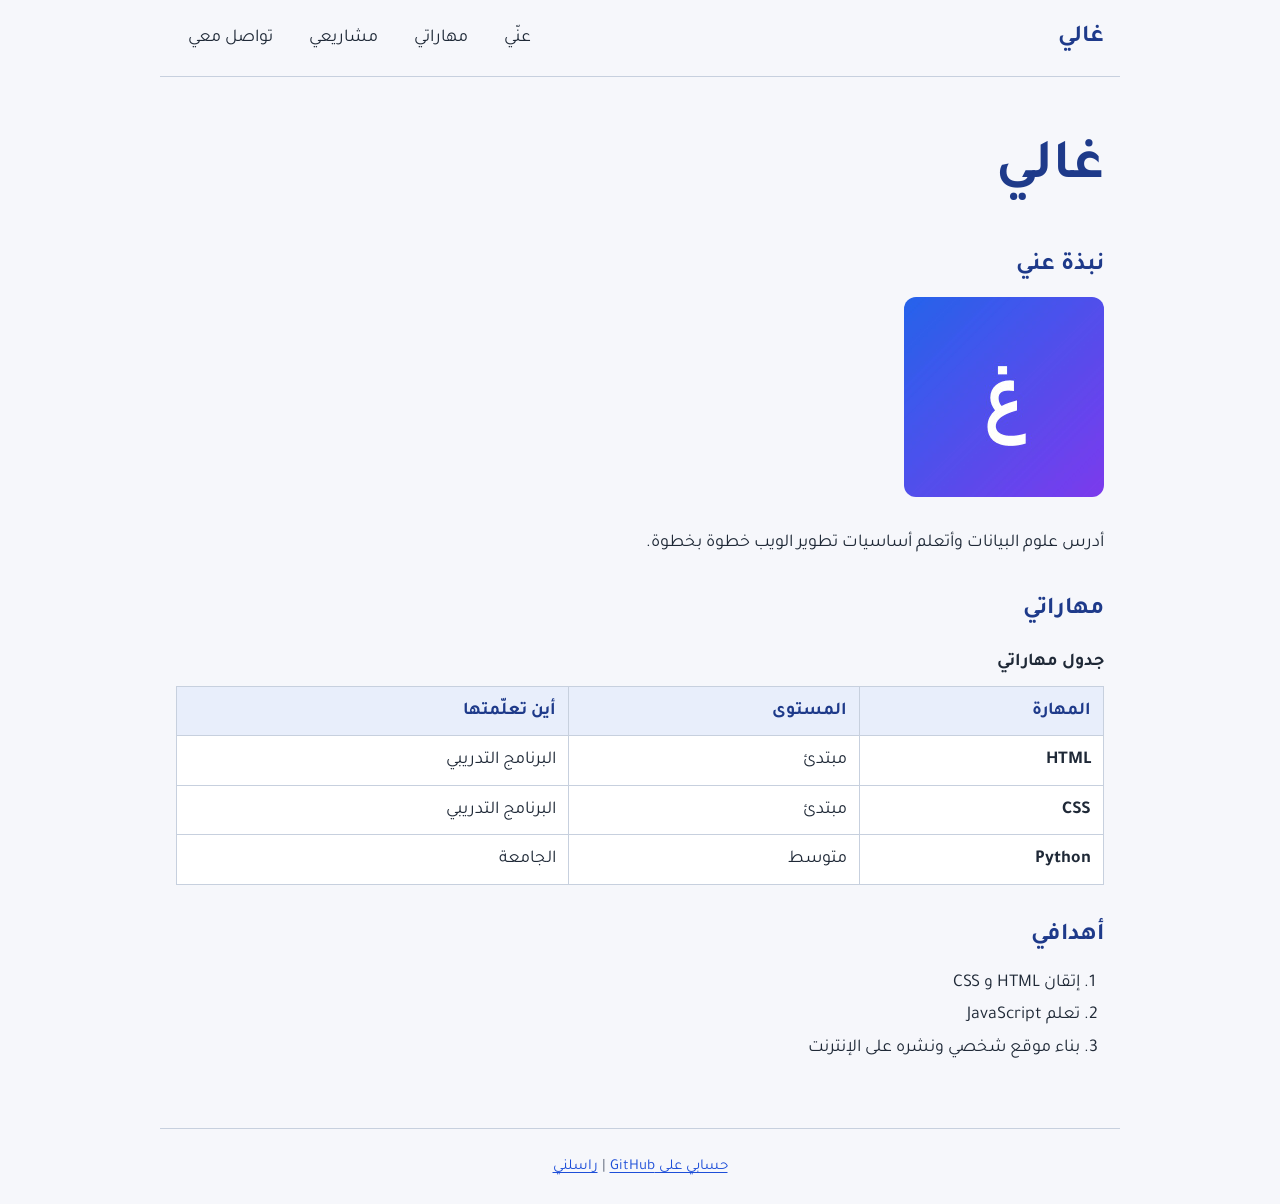
<file: index.html>
<!DOCTYPE html>
<html lang="ar" dir="rtl">
<head>
  <meta charset="UTF-8">
  <meta name="viewport" content="width=device-width, initial-scale=1.0">
  <title>غالي | عنّي</title>
  <link rel="preconnect" href="https://fonts.googleapis.com">
  <link rel="preconnect" href="https://fonts.gstatic.com" crossorigin>
  <link href="https://fonts.googleapis.com/css2?family=Tajawal:wght@400;700&display=swap" rel="stylesheet">
  <link rel="stylesheet" href="style.css">
</head>
<body>
  <header class="site-header container">
    <p class="site-name"><a href="index.html">غالي</a></p>
    <nav aria-label="القائمة الرئيسية">
      <ul class="nav-list">
        <li><a href="index.html">عنّي</a></li>
        <li><a href="#skills">مهاراتي</a></li>
        <li><a href="projects.html">مشاريعي</a></li>
        <li><a href="contact.html">تواصل معي</a></li>
      </ul>
    </nav>
  </header>

  <main class="container">
    <h1>غالي</h1>

    <section id="about">
      <h2>نبذة عني</h2>
      <img src="images/me.jpg" alt="صورة رمزية لغالي" width="200" height="200">
      <p>أدرس علوم البيانات وأتعلم أساسيات تطوير الويب خطوة بخطوة.</p>
    </section>

    <section id="skills">
      <h2>مهاراتي</h2>
      <table>
        <caption>جدول مهاراتي</caption>
        <thead>
          <tr>
            <th scope="col">المهارة</th>
            <th scope="col">المستوى</th>
            <th scope="col">أين تعلّمتها</th>
          </tr>
        </thead>
        <tbody>
          <tr>
            <th scope="row">HTML</th>
            <td>مبتدئ</td>
            <td>البرنامج التدريبي</td>
          </tr>
          <tr>
            <th scope="row">CSS</th>
            <td>مبتدئ</td>
            <td>البرنامج التدريبي</td>
          </tr>
          <tr>
            <th scope="row">Python</th>
            <td>متوسط</td>
            <td>الجامعة</td>
          </tr>
        </tbody>
      </table>
    </section>

    <section id="goals">
      <h2>أهدافي</h2>
      <ol>
        <li>إتقان HTML و CSS</li>
        <li>تعلم JavaScript</li>
        <li>بناء موقع شخصي ونشره على الإنترنت</li>
      </ol>
    </section>
  </main>

  <footer class="site-footer container">
    <p>
      <a href="https://github.com/GhaliM08">حسابي على GitHub</a> |
      <a href="mailto:ghalimaanghuonim@gmail.com">راسلني</a>
    </p>
  </footer>
</body>
</html>
</file>
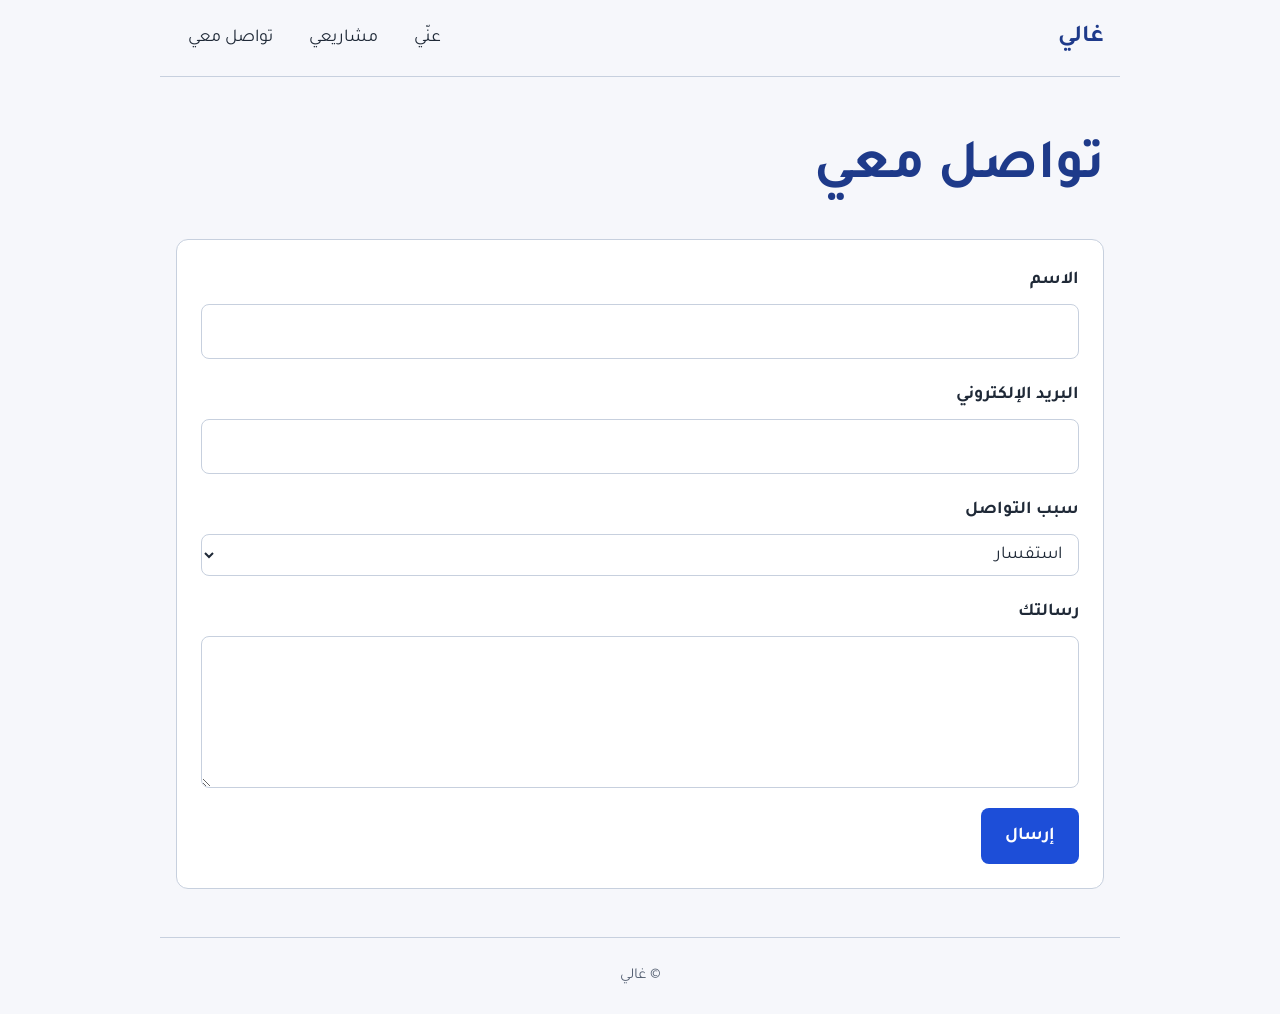
<file: contact.html>
<!DOCTYPE html>
<html lang="ar" dir="rtl">
<head>
  <meta charset="UTF-8">
  <meta name="viewport" content="width=device-width, initial-scale=1.0">
  <title>تواصل معي | غالي</title>
  <link rel="preconnect" href="https://fonts.googleapis.com">
  <link rel="preconnect" href="https://fonts.gstatic.com" crossorigin>
  <link href="https://fonts.googleapis.com/css2?family=Tajawal:wght@400;700&display=swap" rel="stylesheet">
  <link rel="stylesheet" href="style.css">
</head>
<body>
  <header class="site-header container">
    <p class="site-name"><a href="index.html">غالي</a></p>
    <nav aria-label="القائمة الرئيسية">
      <ul class="nav-list">
        <li><a href="index.html">عنّي</a></li>
        <li><a href="projects.html">مشاريعي</a></li>
        <li><a href="contact.html">تواصل معي</a></li>
      </ul>
    </nav>
  </header>

  <main class="container">
    <h1>تواصل معي</h1>

    <form method="get">
      <p>
        <label for="name">الاسم</label>
        <input type="text" id="name" name="name" required>
      </p>
      <p>
        <label for="email">البريد الإلكتروني</label>
        <input type="email" id="email" name="email" required>
      </p>
      <p>
        <label for="reason">سبب التواصل</label>
        <select id="reason" name="reason">
          <option value="question">استفسار</option>
          <option value="suggestion">اقتراح</option>
          <option value="collaboration">تعاون</option>
        </select>
      </p>
      <p>
        <label for="message">رسالتك</label>
        <textarea id="message" name="message" rows="4" minlength="20"></textarea>
      </p>
      <button type="submit">إرسال</button>
    </form>
  </main>

  <footer class="site-footer container">
    <p>© غالي</p>
  </footer>
</body>
</html>
</file>
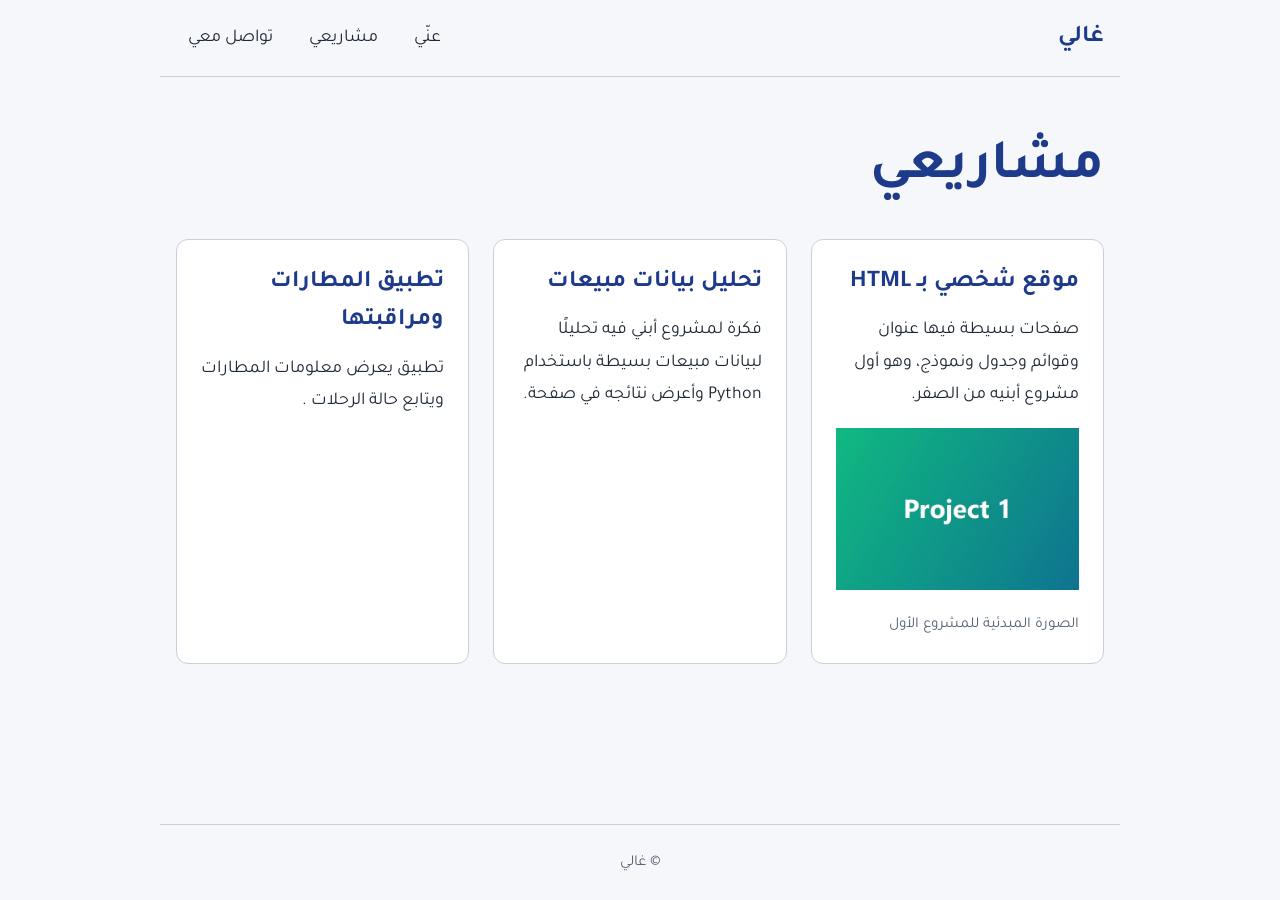
<file: projects.html>
<!DOCTYPE html>
<html lang="ar" dir="rtl">
<head>
  <meta charset="UTF-8">
  <meta name="viewport" content="width=device-width, initial-scale=1.0">
  <title>مشاريعي | غالي</title>
  <link rel="preconnect" href="https://fonts.googleapis.com">
  <link rel="preconnect" href="https://fonts.gstatic.com" crossorigin>
  <link href="https://fonts.googleapis.com/css2?family=Tajawal:wght@400;700&display=swap" rel="stylesheet">
  <link rel="stylesheet" href="style.css">
</head>
<body>
  <header class="site-header container">
    <p class="site-name"><a href="index.html">غالي</a></p>
    <nav aria-label="القائمة الرئيسية">
      <ul class="nav-list">
        <li><a href="index.html">عنّي</a></li>
        <li><a href="projects.html">مشاريعي</a></li>
        <li><a href="contact.html">تواصل معي</a></li>
      </ul>
    </nav>
  </header>

  <main class="container">
    <h1>مشاريعي</h1>

    <div class="projects-grid">
      <article>
        <h2>موقع شخصي بـ HTML</h2>
        <p>صفحات بسيطة فيها عنوان وقوائم وجدول ونموذج، وهو أول مشروع أبنيه من الصفر.</p>
        <figure>
          <img src="images/project-1.jpg" alt="صورة توضح تصميم الموقع الشخصي" width="600" height="400">
          <figcaption>الصورة المبدئية للمشروع الأول</figcaption>
        </figure>
      </article>

      <article>
        <h2>تحليل بيانات مبيعات</h2>
        <p>فكرة لمشروع أبني فيه تحليلًا لبيانات مبيعات بسيطة باستخدام Python وأعرض نتائجه في صفحة.</p>
      </article>

      <article>
        <h2>تطبيق المطارات ومراقبتها</h2>
        <p>تطبيق يعرض معلومات المطارات ويتابع حالة الرحلات .</p>
      </article>
    </div>
  </main>

  <footer class="site-footer container">
    <p>© غالي</p>
  </footer>
</body>
</html>
</file>
<file: style.css>
*,
*::before,
*::after {
  box-sizing: border-box;
}

img {
  max-width: 100%;
  height: auto;
}

:root {
  --color-bg: #f6f7fb;
  --color-surface: #ffffff;
  --color-text: #1f2937;
  --color-muted: #566173;
  --color-primary: #1d4ed8;
  --color-primary-dark: #1e3a8a;
  --color-accent-soft: #e8eefb;
  --color-border: #c7d0de;
  --color-focus: #f59e0b;

  --font-main: "Tajawal", "Segoe UI", Tahoma, sans-serif;

  --radius: 0.75rem;
  --radius-small: 0.5rem;
  --space: 1.5rem;
  --container-width: 60rem;
}

body {
  margin: 0;
  min-height: 100vh;
  display: flex;
  flex-direction: column;
  font-family: var(--font-main);
  font-size: 1.125rem;
  line-height: 1.8;
  color: var(--color-text);
  background-color: var(--color-bg);
}

a {
  color: var(--color-primary);
  text-underline-offset: 0.2em;
}

a:hover {
  color: var(--color-primary-dark);
}

p {
  margin-block: 0 1rem;
}

h1,
h2 {
  line-height: 1.6;
  color: var(--color-primary-dark);
}

h1 {
  font-size: clamp(2rem, 1.5rem + 3vw, 3.5rem);
  margin-block: 0 1.5rem;
}

h2 {
  font-size: 1.5rem;
  margin-block: 2rem 0.75rem;
}

ol {
  margin-block: 0 1rem;
  padding-inline-start: 1.5rem;
}

.container {
  width: 100%;
  max-width: var(--container-width);
  margin-inline: auto;
  padding-inline: 1rem;
}

.site-header {
  display: flex;
  flex-direction: column;
  gap: 0.75rem;
  padding-block: 1rem;
  border-block-end: 0.0625rem solid var(--color-border);
}

.site-name {
  margin: 0;
  font-size: 1.5rem;
  font-weight: 700;
}

.site-name a {
  color: var(--color-primary-dark);
  text-decoration: none;
}

.nav-list {
  display: flex;
  flex-wrap: wrap;
  gap: 0.5rem 0.75rem;
  margin: 0;
  padding: 0;
  list-style: none;
}

.nav-list a {
  display: inline-block;
  padding: 0.375rem 0.75rem;
  border-radius: var(--radius-small);
  color: var(--color-text);
  text-decoration: none;
}

.nav-list a:hover {
  background-color: var(--color-accent-soft);
  color: var(--color-primary);
}

main {
  flex: 1 0 auto;
  padding-block: 2rem;
}

section,
article {
  margin-block-end: 1rem;
}

#about img {
  width: 12.5rem;
  border-radius: var(--radius);
  margin-block-end: 1rem;
}

table {
  width: 100%;
  border-collapse: collapse;
  background-color: var(--color-surface);
  margin-block: 1rem;
}

caption {
  caption-side: top;
  text-align: start;
  font-weight: 700;
  padding-block-end: 0.5rem;
}

th,
td {
  padding: 0.5rem 0.75rem;
  border: 0.0625rem solid var(--color-border);
  text-align: start;
  vertical-align: top;
}

thead th {
  background-color: var(--color-accent-soft);
  color: var(--color-primary-dark);
}

.projects-grid {
  display: grid;
  grid-template-columns: repeat(auto-fit, minmax(min(100%, 16rem), 1fr));
  gap: var(--space);
}

.projects-grid article {
  margin-block-end: 0;
  padding: var(--space);
  background-color: var(--color-surface);
  border: 0.0625rem solid var(--color-border);
  border-radius: var(--radius);
}

.projects-grid h2 {
  margin-block-start: 0;
}

figure {
  margin-inline: 0;
  margin-block: 1rem 0;
}

figcaption {
  font-size: 0.95rem;
  color: var(--color-muted);
  margin-block-start: 0.5rem;
}

form {
  padding: var(--space);
  background-color: var(--color-surface);
  border: 0.0625rem solid var(--color-border);
  border-radius: var(--radius);
}

form p {
  margin-block: 0 1.25rem;
}

label {
  display: block;
  margin-block-end: 0.5rem;
  font-weight: 700;
}

input,
select,
textarea {
  display: block;
  width: 100%;
  padding: 0.625rem 0.75rem;
  font: inherit;
  color: inherit;
  background-color: #ffffff;
  border: 0.0625rem solid var(--color-border);
  border-radius: var(--radius-small);
}

textarea {
  min-height: 8rem;
  resize: vertical;
}

input:focus,
select:focus,
textarea:focus {
  outline: none;
  border-color: var(--color-primary);
  box-shadow: 0 0 0 0.25rem rgb(29 78 216 / 0.25);
}

button {
  padding: 0.75rem 1.5rem;
  font: inherit;
  font-weight: 700;
  color: #ffffff;
  background-color: var(--color-primary);
  border: none;
  border-radius: var(--radius-small);
  cursor: pointer;
}

button:hover {
  background-color: var(--color-primary-dark);
}

a:focus-visible,
button:focus-visible,
input:focus-visible,
select:focus-visible,
textarea:focus-visible {
  outline: 0.25rem solid var(--color-focus);
  outline-offset: 0.125rem;
}

.site-footer {
  padding-block: 1.5rem;
  border-block-start: 0.0625rem solid var(--color-border);
  text-align: center;
  font-size: 0.95rem;
  color: var(--color-muted);
}

.site-footer p {
  margin: 0;
}

@media (min-width: 48rem) {
  .site-header {
    flex-direction: row;
    align-items: center;
    justify-content: space-between;
  }

  main {
    padding-block: 3rem;
  }
}
</file>
